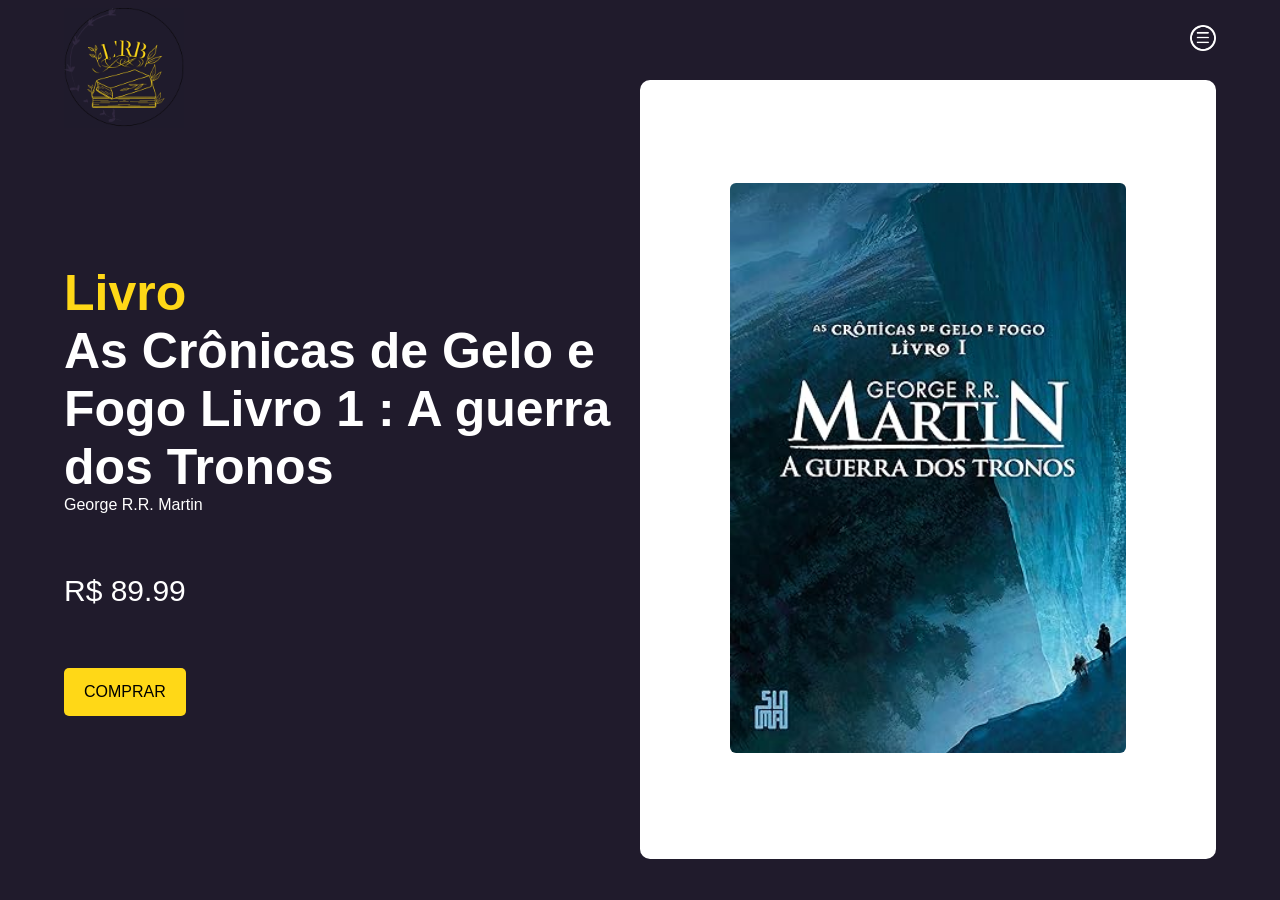
<file: myTCC/exib1.1.html>
<!DOCTYPE html>
<html lang="en">
<head>
   <meta charset="UTF-8">
    <meta http-equiv="X-UA-Compatible" content="IE=edge">
    <meta name="viewport" content="width=device-width, initial-scale=1.0">
   <title>Let's Read a Book</title>
   <link rel="stylesheet" href="exib1.1.css">
</head>
<body>
    <header>
        <div class="menu">
            <div class="logo">
                <img src="IMG/L_RB.jpeg">
            </div>
            <nav class="menu-items">
                <a href="sub3.html"><img src="IMG/menu.png"></a>
            </nav>

        </div>

    </header>

    <main>
        <div class="content">
            <div class="left-side">
                <h1>Livro</h1>
                <h2>As Crônicas de Gelo e Fogo Livro 1 : A guerra dos Tronos</h2>
                <p>George R.R. Martin</p>
                <span>R$ 89.99</span>
                <p> </p>
                <a href="">COMPRAR</a>


            </div>

            <div class="right-side">
                <div class="img">
                    <img src="IMG/91+1SUO3vUL._SY466_.jpg">
                </div>

            </div>

        </div>

    </main>
    
</body>
</html>
</file>
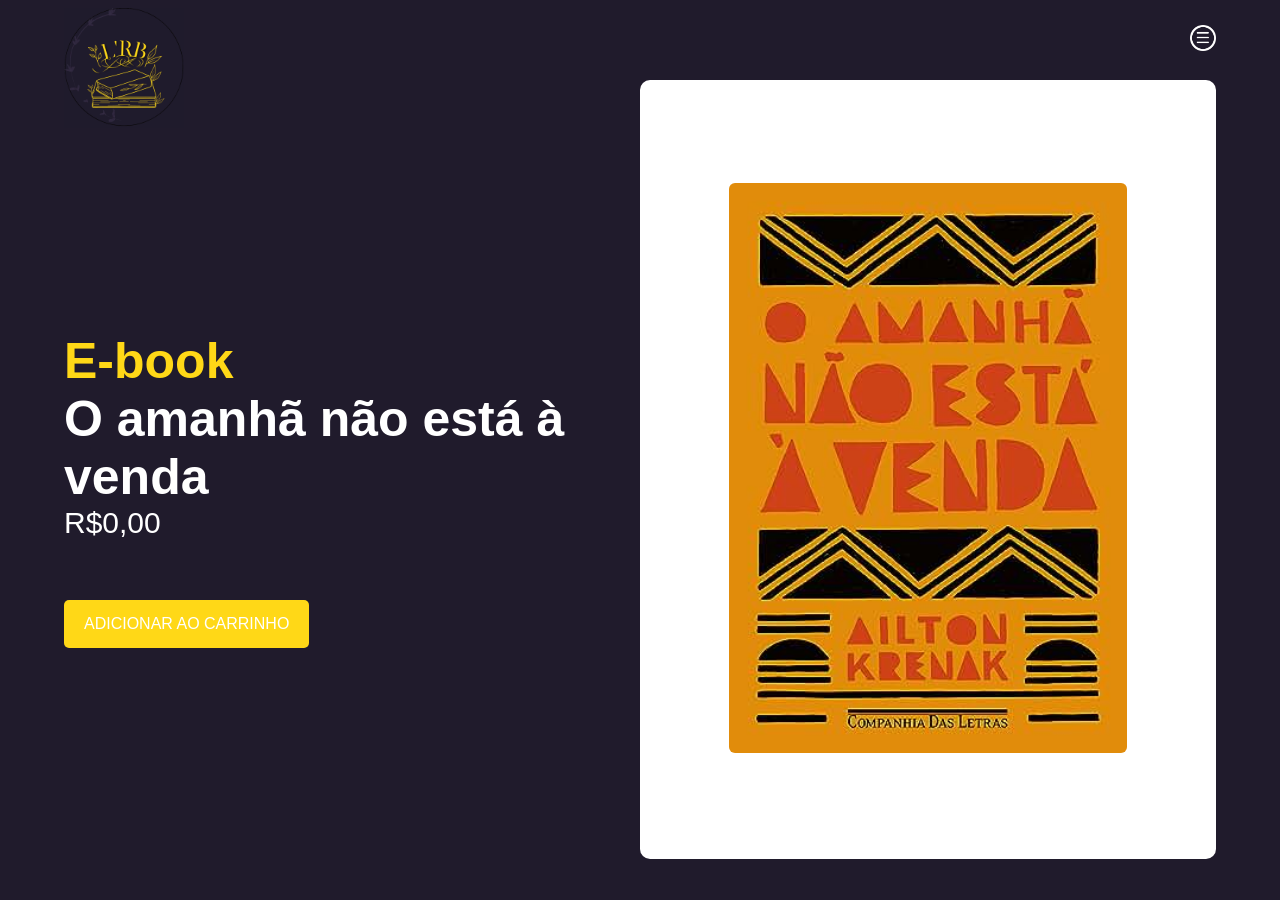
<file: myTCC/exib1.html>
<!DOCTYPE html>
<html lang="en">
<head>
   <meta charset="UTF-8">
    <meta http-equiv="X-UA-Compatible" content="IE=edge">
    <meta name="viewport" content="width=device-width, initial-scale=1.0">
   <title>Let's Read a Book</title>
   <link rel="stylesheet" href="exib1.css">
</head>
<body>
    <header>
        <div class="menu">
            <div class="logo">
                <img src="IMG/L_RB.jpeg">
            </div>
            <nav class="menu-items">
                <a href="sub3.html"><img src="IMG/menu.png"></a>
            </nav>

        </div>

    </header>

    <main>
        <div class="content">
            <div class="left-side">
                <h1>E-book</h1>
                <h2>O amanhã não está à venda</h2>
                <span>R$0,00</span>
                <p> </p>
                <a href="sub3.html">ADICIONAR AO CARRINHO</a>


            </div>

            <div class="right-side">
                <div class="img">
                    <img src="IMG/1.jpg">
                </div>

            </div>

        </div>

    </main>
    
</body>
</html>
</file>
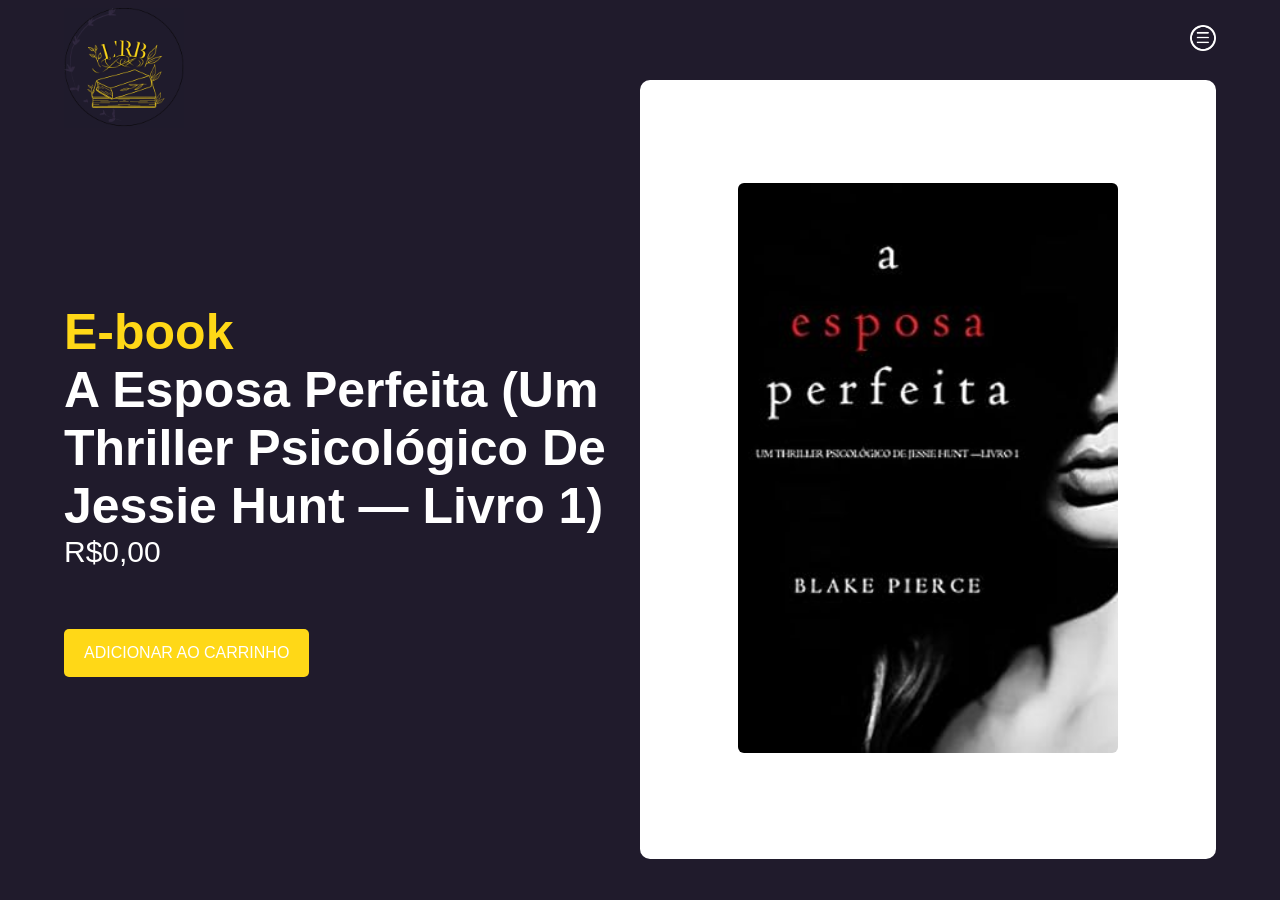
<file: myTCC/exib10.html>
<!DOCTYPE html>
<html lang="en">
<head>
   <meta charset="UTF-8">
    <meta http-equiv="X-UA-Compatible" content="IE=edge">
    <meta name="viewport" content="width=device-width, initial-scale=1.0">
   <title>Let's Read a Book</title>
   <link rel="stylesheet" href="exib10.css">
</head>
<body>
    <header>
        <div class="menu">
            <div class="logo">
                <img src="IMG/L_RB.jpeg">
            </div>
            <nav class="menu-items">
                <a href="sub3.html"><img src="IMG/menu.png"></a>
            </nav>

        </div>

    </header>

    <main>
        <div class="content">
            <div class="left-side">
                <h1>E-book</h1>
                <h2>A Esposa Perfeita (Um Thriller Psicológico De Jessie Hunt — Livro 1)</h2>
                <span>R$0,00</span>
                <p> </p>
                <a href="sub3.html">ADICIONAR AO CARRINHO</a>


            </div>

            <div class="right-side">
                <div class="img">
                    <img src="IMG/10.jpg">
                </div>

            </div>

        </div>

    </main>
    
</body>
</html>
</file>
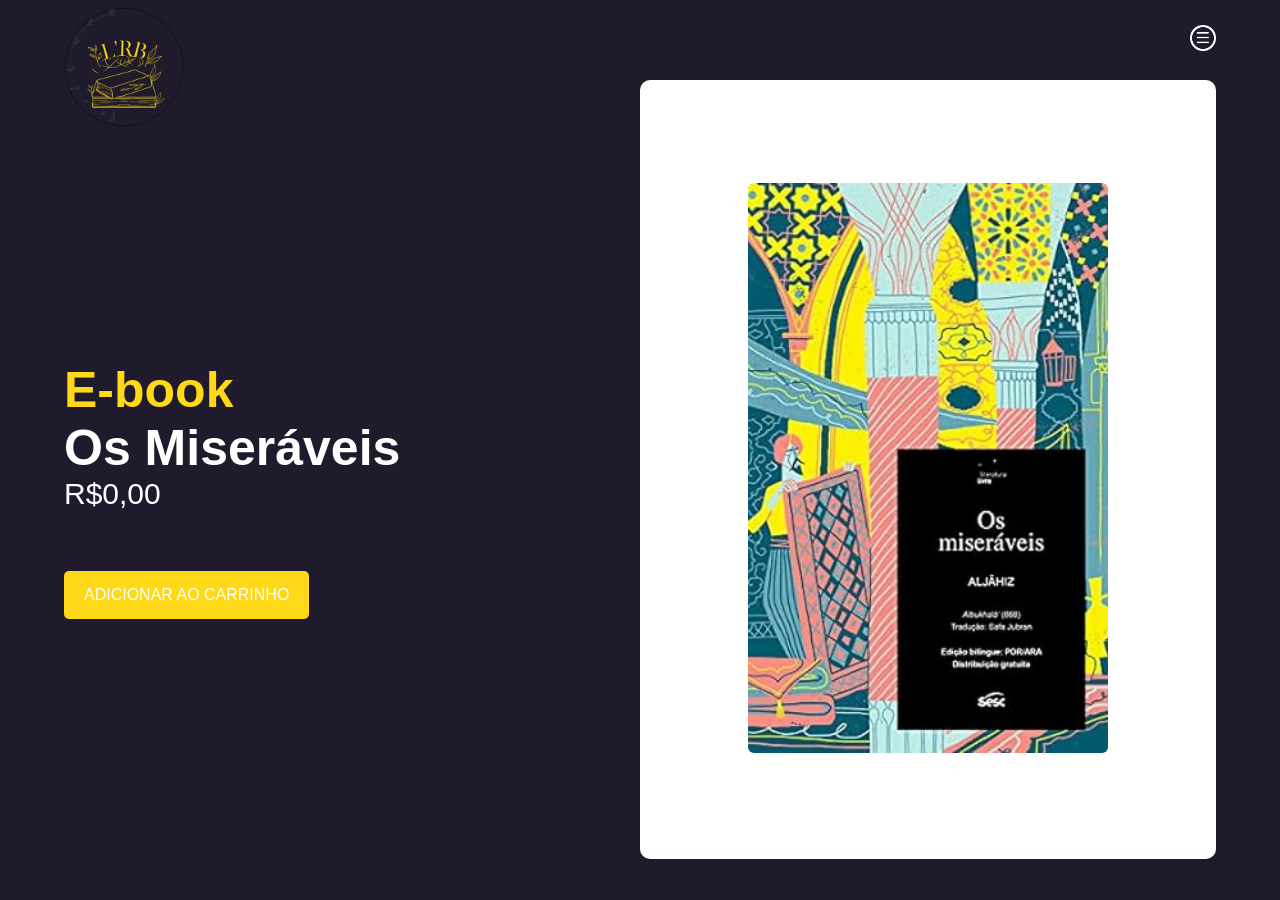
<file: myTCC/exib11.html>
<!DOCTYPE html>
<html lang="en">
<head>
   <meta charset="UTF-8">
    <meta http-equiv="X-UA-Compatible" content="IE=edge">
    <meta name="viewport" content="width=device-width, initial-scale=1.0">
   <title>Let's Read a Book</title>
   <link rel="stylesheet" href="exib11.css">
</head>
<body>
    <header>
        <div class="menu">
            <div class="logo">
                <img src="IMG/L_RB.jpeg">
            </div>
            <nav class="menu-items">
                <a href="sub3.html"><img src="IMG/menu.png"></a>
            </nav>

        </div>

    </header>

    <main>
        <div class="content">
            <div class="left-side">
                <h1>E-book</h1>
                <h2>Os Miseráveis</h2>
                <span>R$0,00</span>
                <p> </p>
                <a href="sub3.html">ADICIONAR AO CARRINHO</a>


            </div>

            <div class="right-side">
                <div class="img">
                    <img src="IMG/11.jpg">
                </div>

            </div>

        </div>

    </main>
    
</body>
</html>
</file>
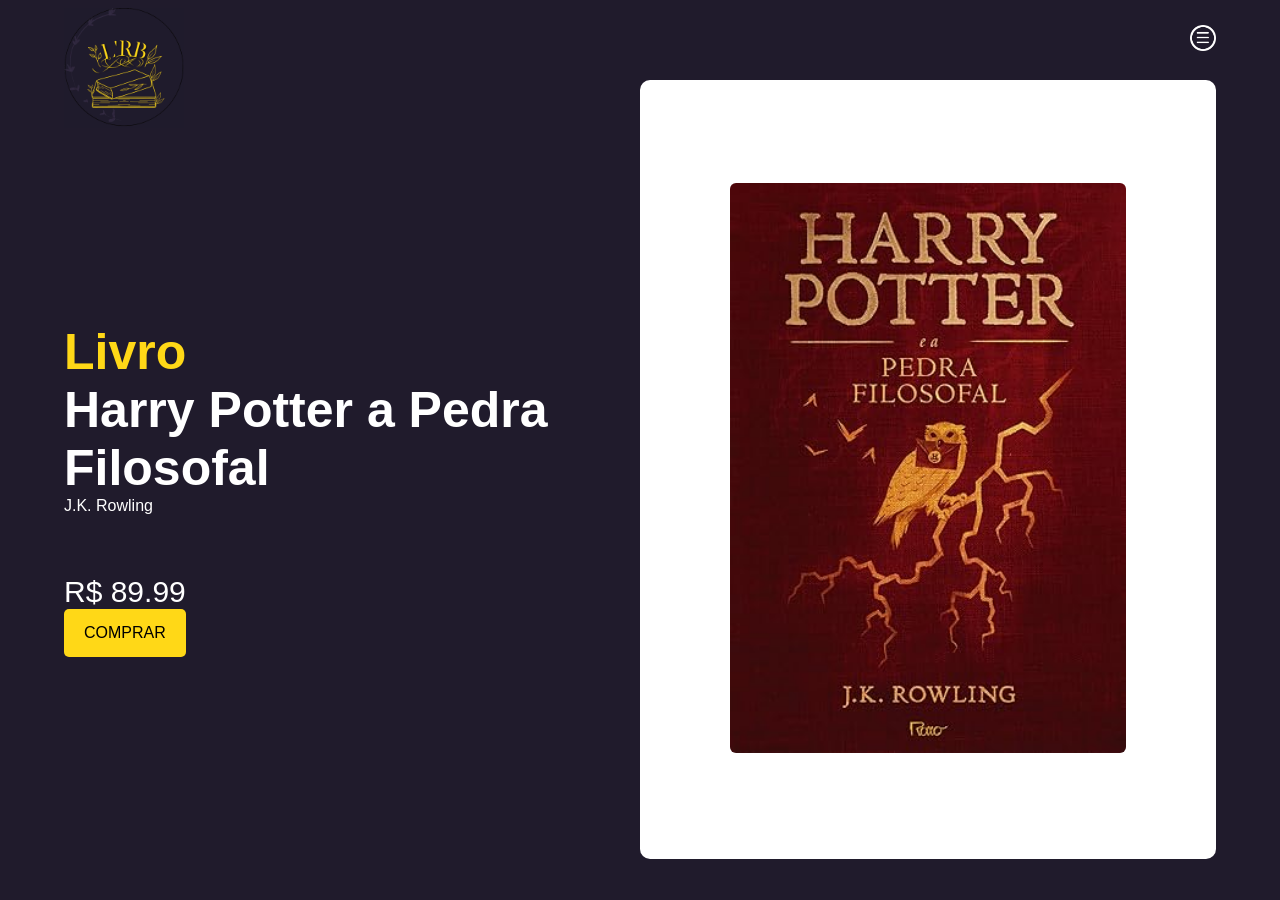
<file: myTCC/exib2.1.html>
<!DOCTYPE html>
<html lang="en">
<head>
   <meta charset="UTF-8">
    <meta http-equiv="X-UA-Compatible" content="IE=edge">
    <meta name="viewport" content="width=device-width, initial-scale=1.0">
   <title>Let's Read a Book</title>
   <link rel="stylesheet" href="exib2.1.css">
</head>
<body>
    <header>
        <div class="menu">
            <div class="logo">
                <img src="IMG/L_RB.jpeg">
            </div>
            <nav class="menu-items">
                <a href="sub3.html"><img src="IMG/menu.png"></a>
            </nav>

        </div>

    </header>

    <main>
        <div class="content">
            <div class="left-side">
                <h1>Livro</h1>
                <h2>Harry Potter a Pedra Filosofal</h2>
                <p>J.K. Rowling</p>
                <span>R$ 89.99</span>
                <a href="">COMPRAR</a>


            </div>

            <div class="right-side">
                <div class="img">
                    <img src="IMG/81ibfYk4qmL._SY466_.jpg"> 
                </div>

            </div>

        </div>

    </main>
    
</body>
</html>
</file>
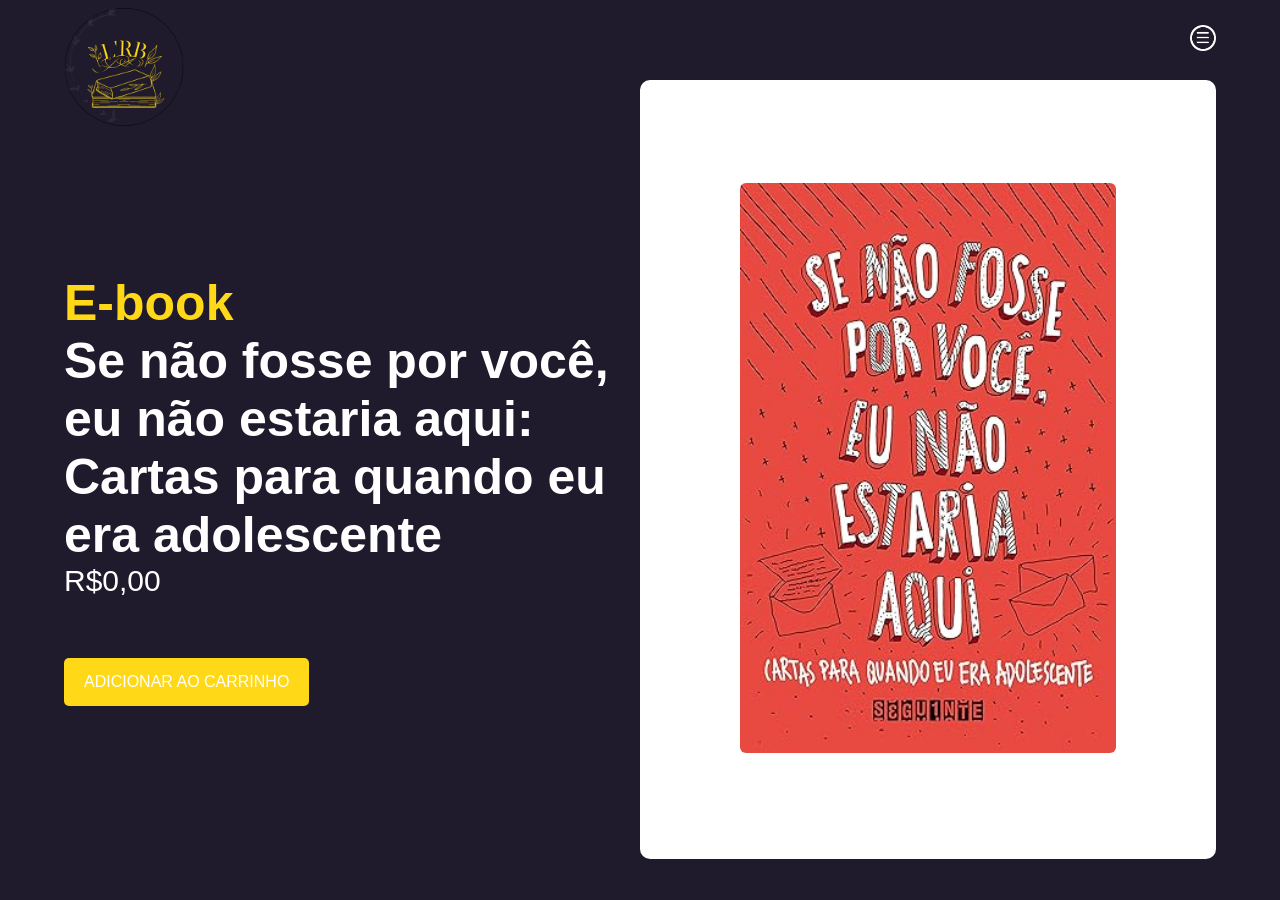
<file: myTCC/exib2.html>
<!DOCTYPE html>
<html lang="en">
<head>
   <meta charset="UTF-8">
    <meta http-equiv="X-UA-Compatible" content="IE=edge">
    <meta name="viewport" content="width=device-width, initial-scale=1.0">
   <title>Let's Read a Book</title>
   <link rel="stylesheet" href="exib2.css">
</head>
<body>
    <header>
        <div class="menu">
            <div class="logo">
                <img src="IMG/L_RB.jpeg">
            </div>
            <nav class="menu-items">
                <a href="sub3.html"><img src="IMG/menu.png"></a>
            </nav>

        </div>

    </header>

    <main>
        <div class="content">
            <div class="left-side">
                <h1>E-book</h1>
                <h2>Se não fosse por você, eu não estaria aqui: Cartas para quando eu era adolescente</h2>
                <span>R$0,00</span>
                <p> </p>
                <a href="sub3.html">ADICIONAR AO CARRINHO</a>


            </div>

            <div class="right-side">
                <div class="img">
                    <img src="IMG/2.jpg"> 
                </div>

            </div>

        </div>

    </main>
    
</body>
</html>
</file>
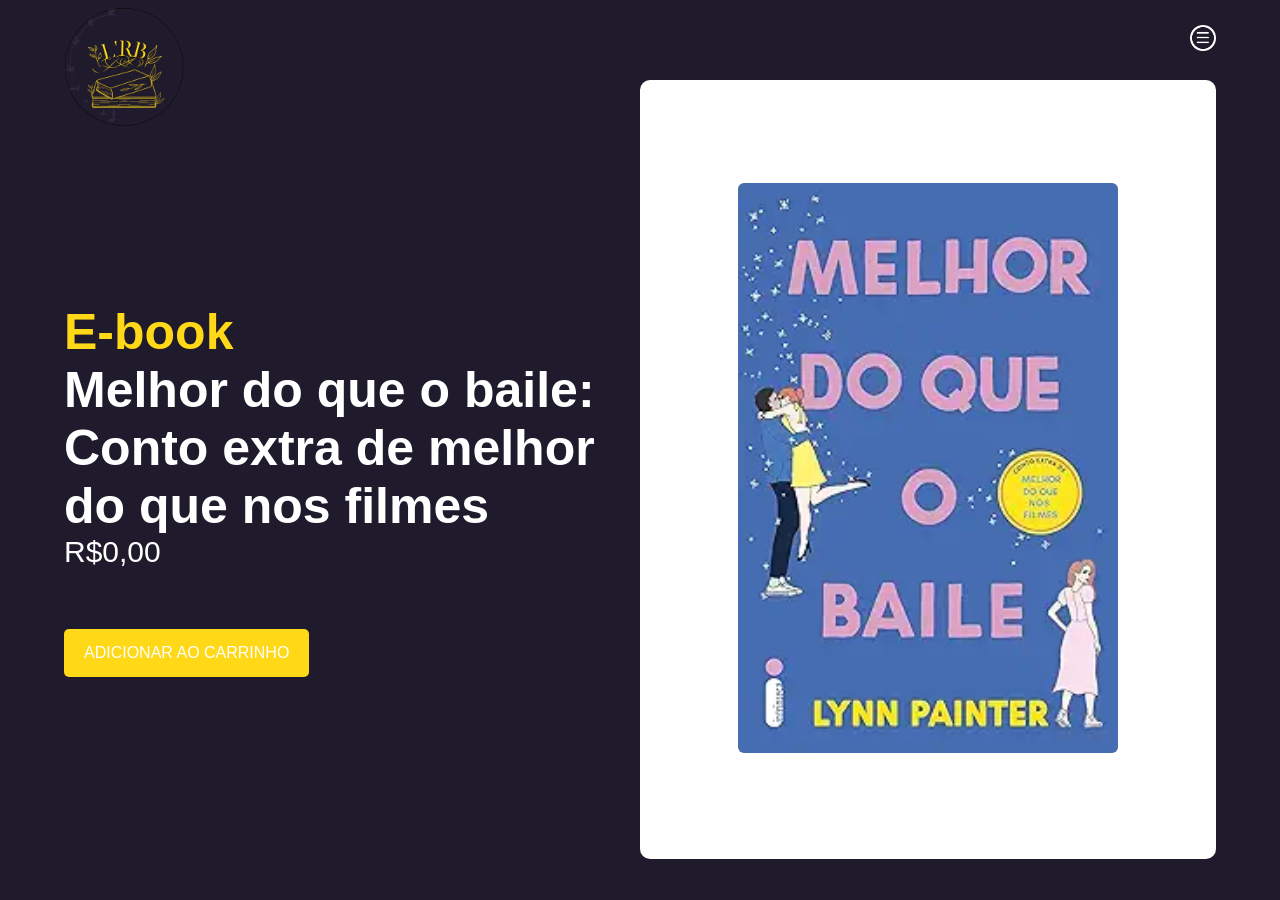
<file: myTCC/exib3.html>
<!DOCTYPE html>
<html lang="en">
<head>
   <meta charset="UTF-8">
    <meta http-equiv="X-UA-Compatible" content="IE=edge">
    <meta name="viewport" content="width=device-width, initial-scale=1.0">
   <title>Let's Read a Book</title>
   <link rel="stylesheet" href="exib3.css">
</head>
<body>
    <header>
        <div class="menu">
            <div class="logo">
                <img src="IMG/L_RB.jpeg">
            </div>
            <nav class="menu-items">
                <a href="sub3.html"><img src="IMG/menu.png"></a>
            </nav>

        </div>

    </header>

    <main>
        <div class="content">
            <div class="left-side">
                <h1>E-book</h1>
                <h2>Melhor do que o baile: Conto extra de melhor do que nos filmes</h2>
                <span>R$0,00</span>
                <p> </p>
                <a href="sub3.html">ADICIONAR AO CARRINHO</a>


            </div>

            <div class="right-side">
                <div class="img">
                    <img src="IMG/3.webp">
                </div>

            </div>

        </div>

    </main>
    
</body>
</html>
</file>
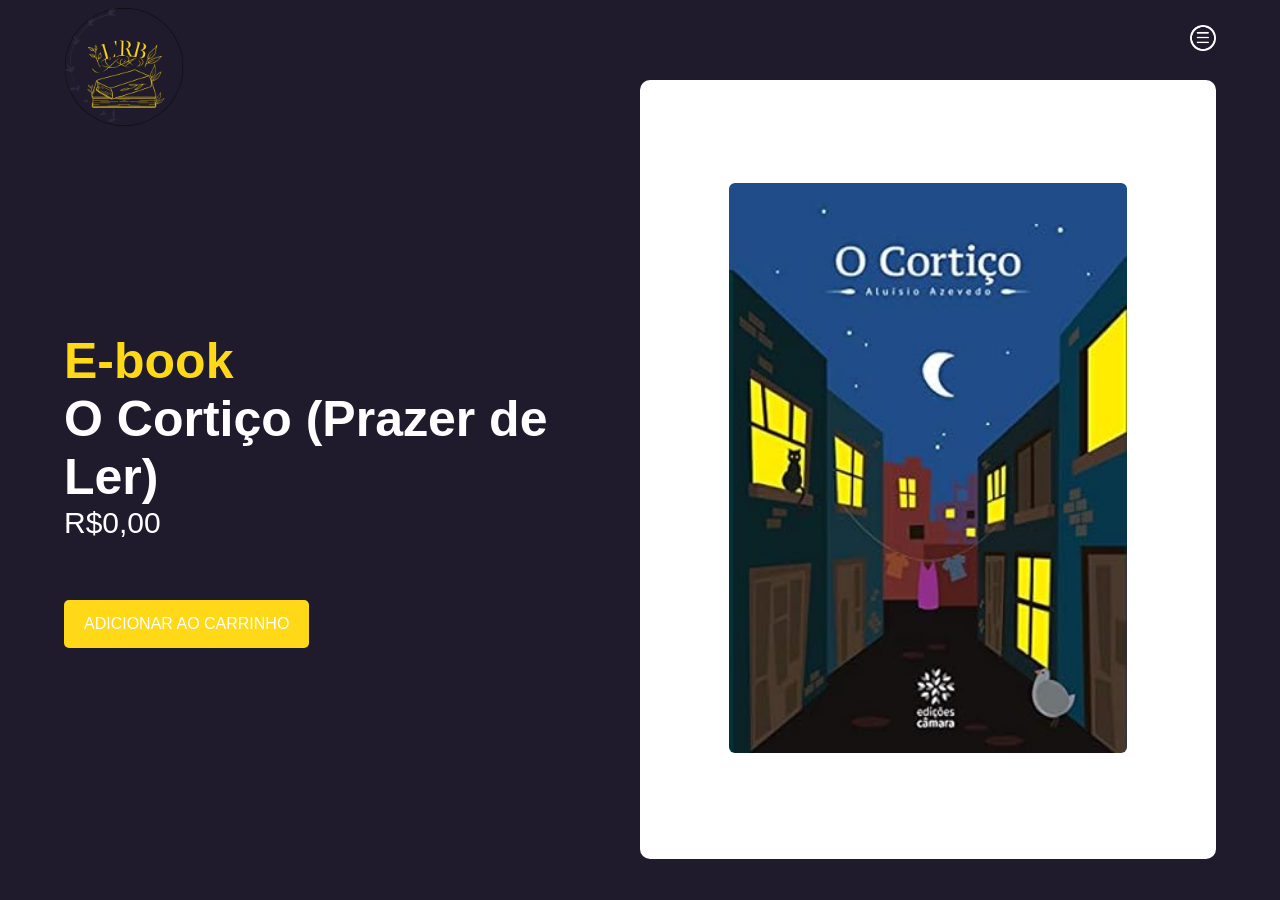
<file: myTCC/exib4.html>
<!DOCTYPE html>
<html lang="en">
<head>
   <meta charset="UTF-8">
    <meta http-equiv="X-UA-Compatible" content="IE=edge">
    <meta name="viewport" content="width=device-width, initial-scale=1.0">
   <title>Let's Read a Book</title>
   <link rel="stylesheet" href="exib4.css">
</head>
<body>
    <header>
        <div class="menu">
            <div class="logo">
                <img src="IMG/L_RB.jpeg">
            </div>
            <nav class="menu-items">
                <a href="sub3.html"><img src="IMG/menu.png"></a>
            </nav>

        </div>

    </header>

    <main>
        <div class="content">
            <div class="left-side">
                <h1>E-book</h1>
                <h2>O Cortiço (Prazer de Ler)</h2>
                <span>R$0,00</span>
                <p> </p>
                <a href="sub3.html">ADICIONAR AO CARRINHO</a>


            </div>

            <div class="right-side">
                <div class="img">
                    <img src="IMG/4.jpg">
                </div>

            </div>

        </div>

    </main>
    
</body>
</html>
</file>
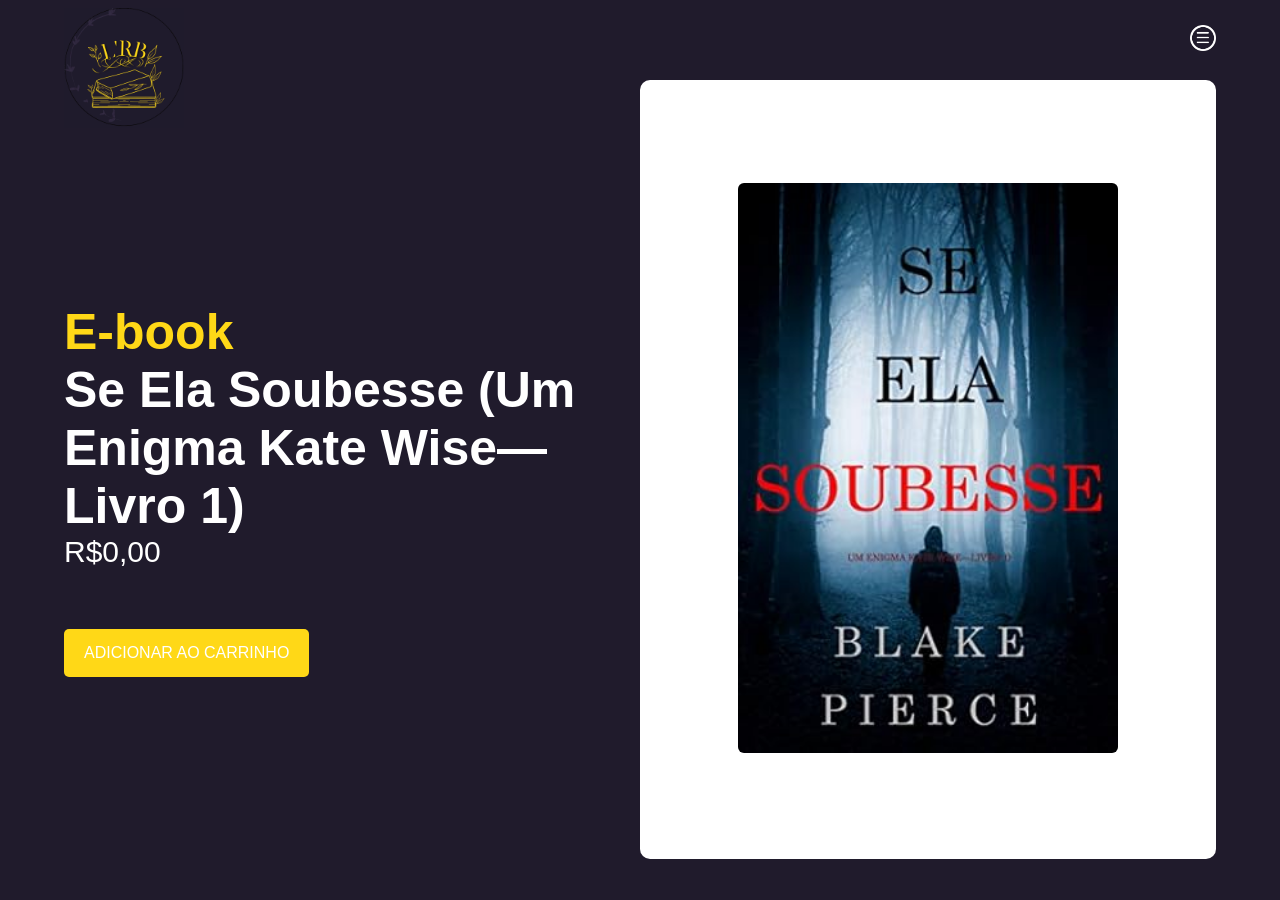
<file: myTCC/exib5.html>
<!DOCTYPE html>
<html lang="en">
<head>
   <meta charset="UTF-8">
    <meta http-equiv="X-UA-Compatible" content="IE=edge">
    <meta name="viewport" content="width=device-width, initial-scale=1.0">
   <title>Let's Read a Book</title>
   <link rel="stylesheet" href="exib5.css">
</head>
<body>
    <header>
        <div class="menu">
            <div class="logo">
                <img src="IMG/L_RB.jpeg">
            </div>
            <nav class="menu-items">
                <a href="sub3.html"><img src="IMG/menu.png"></a>
            </nav>

        </div>

    </header>

    <main>
        <div class="content">
            <div class="left-side">
                <h1>E-book</h1>
                <h2>Se Ela Soubesse (Um Enigma Kate Wise—Livro 1)</h2>
                <span>R$0,00</span>
                <p> </p>
                <a href="sub3.html">ADICIONAR AO CARRINHO</a>


            </div>

            <div class="right-side">
                <div class="img">
                    <img src="IMG/5.jpg">
                </div>

            </div>

        </div>

    </main>
    
</body>
</html>
</file>
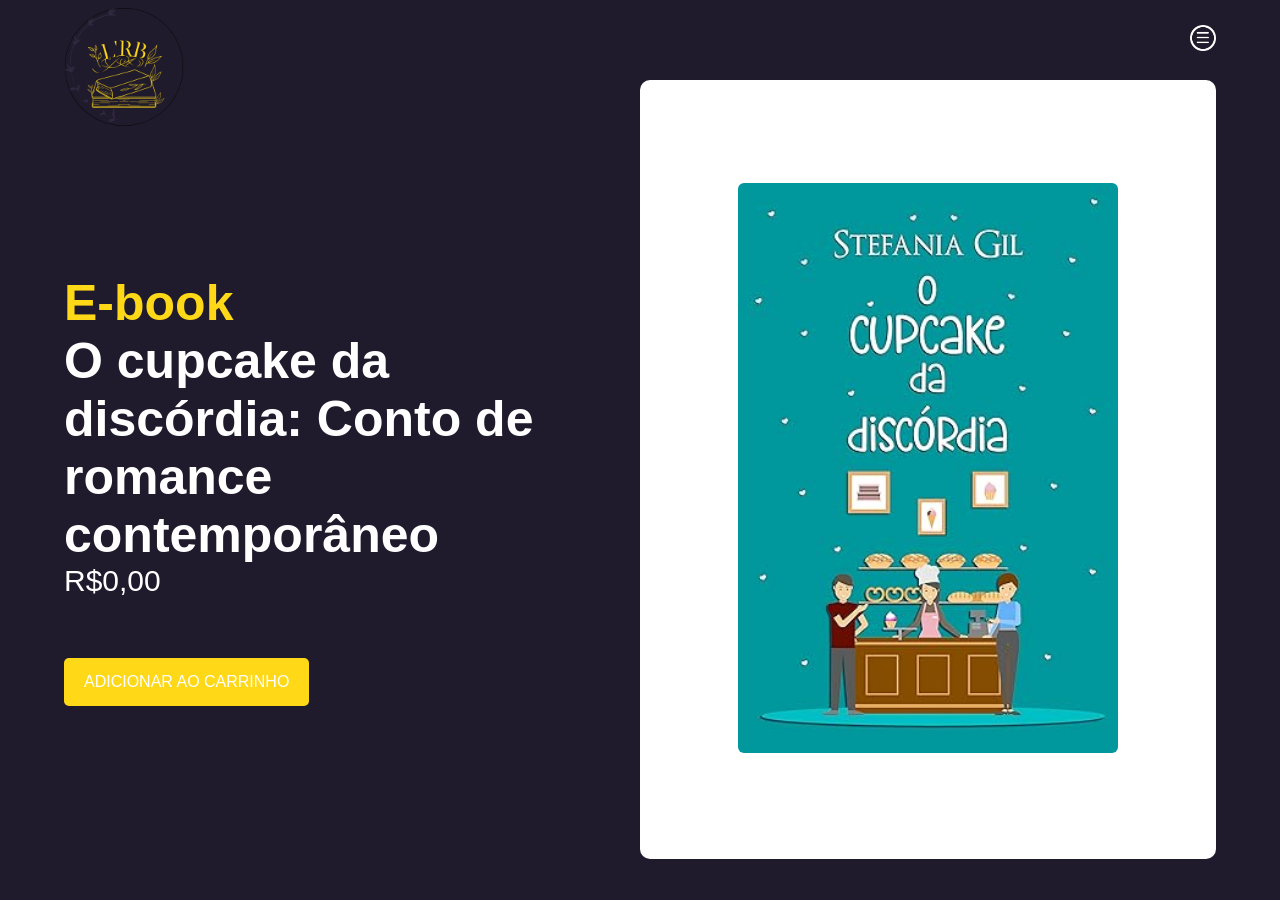
<file: myTCC/exib6.html>
<!DOCTYPE html>
<html lang="en">
<head>
   <meta charset="UTF-8">
    <meta http-equiv="X-UA-Compatible" content="IE=edge">
    <meta name="viewport" content="width=device-width, initial-scale=1.0">
   <title>Let's Read a Book</title>
   <link rel="stylesheet" href="exib6.css">
</head>
<body>
    <header>
        <div class="menu">
            <div class="logo">
                <img src="IMG/L_RB.jpeg">
            </div>
            <nav class="menu-items">
                <a href="sub3.html"><img src="IMG/menu.png"></a>
            </nav>

        </div>

    </header>

    <main>
        <div class="content">
            <div class="left-side">
                <h1>E-book</h1>
                <h2>O cupcake da discórdia: Conto de romance contemporâneo</h2>
                <span>R$0,00</span>
                <p> </p>
                <a href="sub3.html">ADICIONAR AO CARRINHO</a>


            </div>

            <div class="right-side">
                <div class="img">
                    <img src="IMG/6.jpg">
                </div>

            </div>

        </div>

    </main>
    
</body>
</html>
</file>
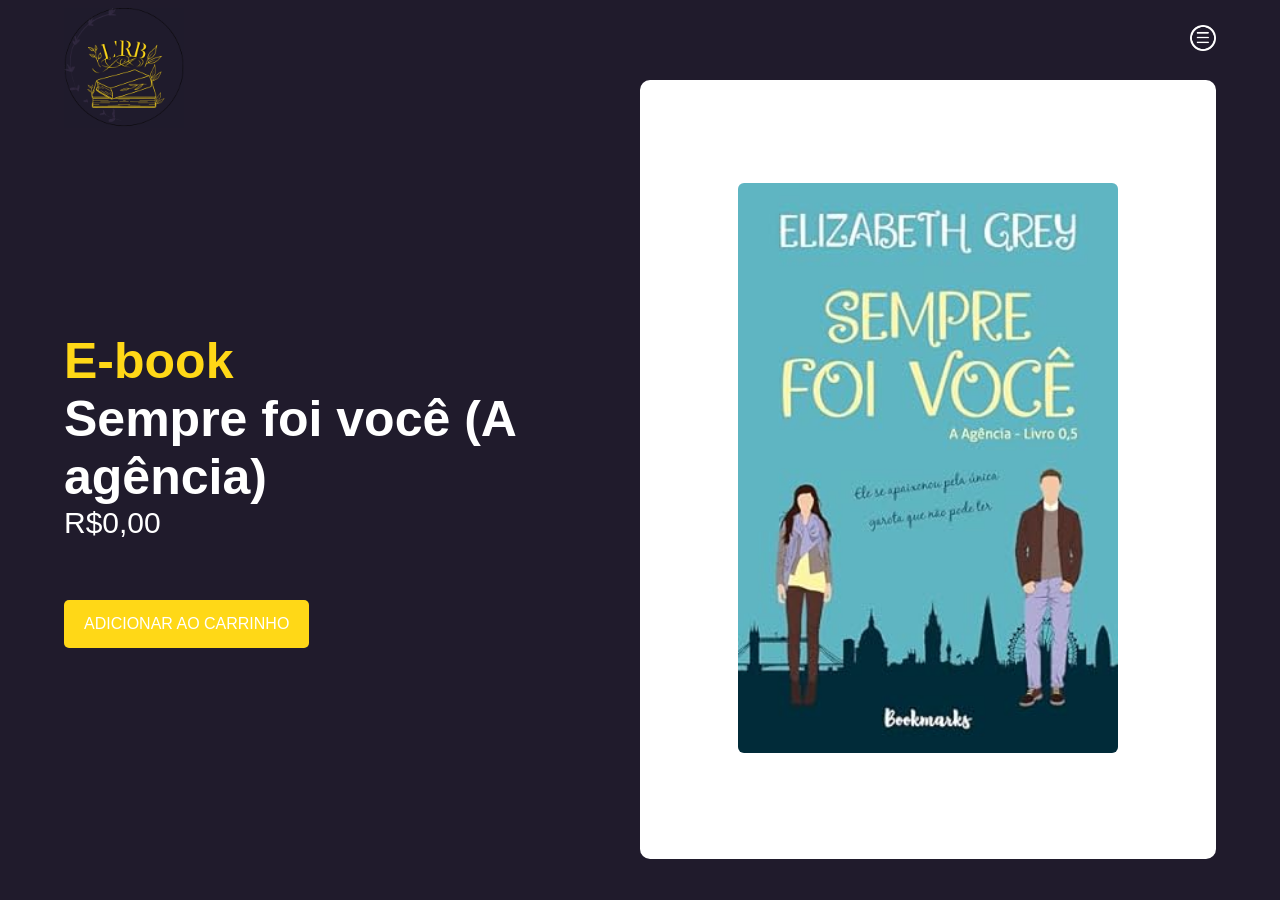
<file: myTCC/exib7.html>
<!DOCTYPE html>
<html lang="en">
<head>
   <meta charset="UTF-8">
    <meta http-equiv="X-UA-Compatible" content="IE=edge">
    <meta name="viewport" content="width=device-width, initial-scale=1.0">
   <title>Let's Read a Book</title>
   <link rel="stylesheet" href="exib7.css">
</head>
<body>
    <header>
        <div class="menu">
            <div class="logo">
                <img src="IMG/L_RB.jpeg">
            </div>
            <nav class="menu-items">
                <a href="sub3.html"><img src="IMG/menu.png"></a>
            </nav>

        </div>

    </header>

    <main>
        <div class="content">
            <div class="left-side">
                <h1>E-book</h1>
                <h2>Sempre foi você (A agência)</h2>
                <span>R$0,00</span>
                <p> </p>
                <a href="sub3.html">ADICIONAR AO CARRINHO</a>


            </div>

            <div class="right-side">
                <div class="img">
                    <img src="IMG/7.jpg">
                </div>

            </div>

        </div>

    </main>
    
</body>
</html>
</file>
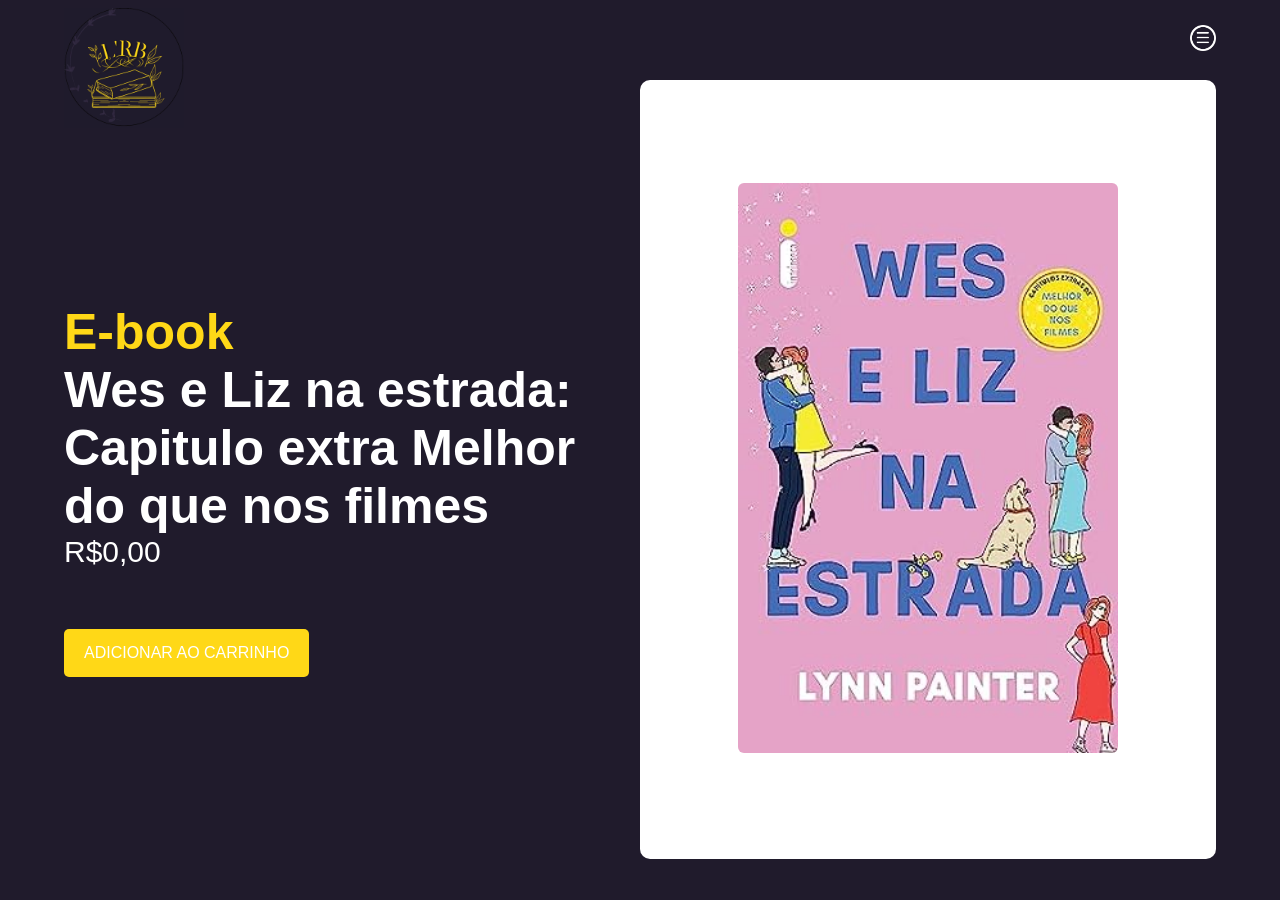
<file: myTCC/exib8.html>
<!DOCTYPE html>
<html lang="en">
<head>
   <meta charset="UTF-8">
    <meta http-equiv="X-UA-Compatible" content="IE=edge">
    <meta name="viewport" content="width=device-width, initial-scale=1.0">
   <title>Let's Read a Book</title>
   <link rel="stylesheet" href="exib8.css">
</head>
<body>
    <header>
        <div class="menu">
            <div class="logo">
                <img src="IMG/L_RB.jpeg">
            </div>
            <nav class="menu-items">
                <a href="sub3.html"><img src="IMG/menu.png"></a>
            </nav>

        </div>

    </header>

    <main>
        <div class="content">
            <div class="left-side">
                <h1>E-book</h1>
                <h2>Wes e Liz na estrada: Capitulo extra Melhor do que nos filmes</h2>
                <span>R$0,00</span>
                <p> </p>
                <a href="sub3.html">ADICIONAR AO CARRINHO</a>


            </div>

            <div class="right-side">
                <div class="img">
                    <img src="IMG/8.jpg">
                </div>

            </div>

        </div>

    </main>
    
</body>
</html>
</file>
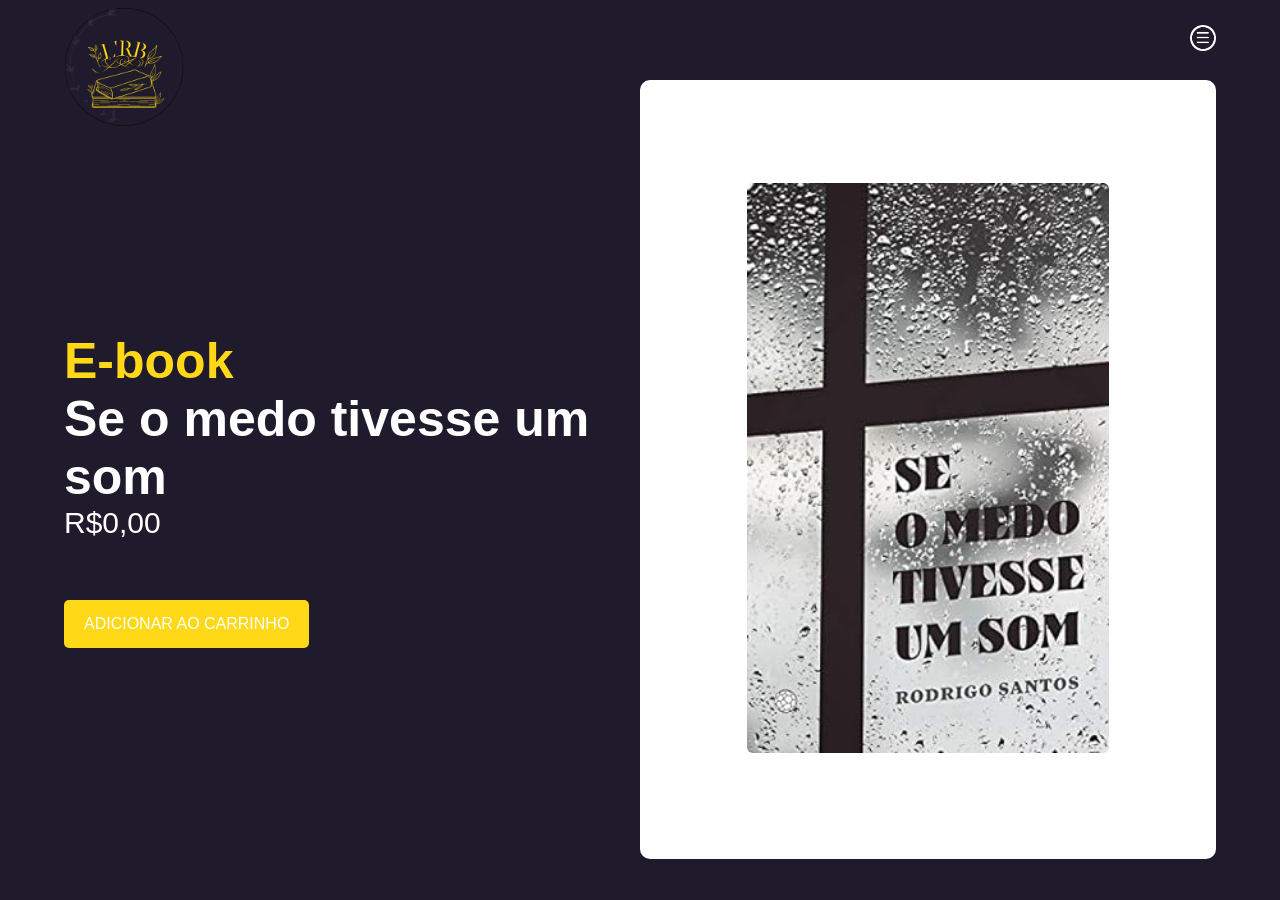
<file: myTCC/exib9.html>
<!DOCTYPE html>
<html lang="en">
<head>
   <meta charset="UTF-8">
    <meta http-equiv="X-UA-Compatible" content="IE=edge">
    <meta name="viewport" content="width=device-width, initial-scale=1.0">
   <title>Let's Read a Book</title>
   <link rel="stylesheet" href="exib9.css">
</head>
<body>
    <header>
        <div class="menu">
            <div class="logo">
                <img src="IMG/L_RB.jpeg">
            </div>
            <nav class="menu-items">
                <a href="sub3.html"><img src="IMG/menu.png"></a>
            </nav>

        </div>

    </header>

    <main>
        <div class="content">
            <div class="left-side">
                <h1>E-book</h1>
                <h2>Se o medo tivesse um som</h2>
                <span>R$0,00</span>
                <p> </p>
                <a href="sub3.html">ADICIONAR AO CARRINHO</a>


            </div>

            <div class="right-side">
                <div class="img">
                    <img src="IMG/9.jpg">
                </div>

            </div>

        </div>

    </main>
    
</body>
</html>
</file>
<file: myTCC/exib1.1.css>
@import url('https://fonts.googleapis.com/css2?family=Rubik:wght@400;700&display=swap');
* {
    margin: 0;
    padding: 0;
    box-sizing: border-box;
    font-family: 'OutFit', sans-serif;
}

body{
    background-color: #201b2c;
}

.menu{
    display: flex;
    justify-content: space-between;
    align-items: center;
    padding: 20px 5%;
    height: 80px;
}

.logo img{
    width: 120px;
    height: 120px;
    margin-top: 60px;
}

.logo img{
    margin-left: 0px;
}

.menu-items a img{
    width: 26px;
}

.menu-items a{
    margin-left: 30px;
}

.content{
    height: calc(100vh - 80px);
    width: 100%;
    padding: 0 5%;
    display: flex;
}

.left-side {
    display: flex;
    flex-direction: column;
    justify-content: center;
    height: 100%;
    width: 100%;
}

.left-side h1{
    font-size: 50px;
    color: #ffd817;
}

.left-side h2{
    font-size: 50px;
    color: #ffffff;
}

.left-side p {
    color: #fff;
    margin-bottom: 60px;
}

.left-side span{
    font-size: 30px;
    font-weight: 500;
    color: #fff;
}

.left-side a{
    text-decoration: none;
    color: #000000;
    background-color:#ffd817;
    width: fit-content;
    padding: 15px 20px;
    border-radius: 5px;
}

.right-side {
    width: 100%;
    height: 95%;
    background-color: #fff;
    display: flex;
    justify-content: center;
    align-items: center;
    border-radius: 10px;
    
}

.right-side img {
    background-color: #fff;
    height: 570px;
    border-radius: 6px;
}
</file>
<file: myTCC/exib1.css>
@import url('https://fonts.googleapis.com/css2?family=Rubik:wght@400;700&display=swap');
* {
    margin: 0;
    padding: 0;
    box-sizing: border-box;
    font-family: 'OutFit', sans-serif;
}

body{
    background-color: #201b2c;
}

.menu{
    display: flex;
    justify-content: space-between;
    align-items: center;
    padding: 20px 5%;
    height: 80px;
}

.logo img{
    width: 120px;
    height: 120px;
    margin-top: 60px;
}

.logo img{
    margin-left: 0px;
}

.menu-items a img{
    width: 26px;
}

.menu-items a{
    margin-left: 30px;
}

.content{
    height: calc(100vh - 80px);
    width: 100%;
    padding: 0 5%;
    display: flex;
}

.left-side {
    display: flex;
    flex-direction: column;
    justify-content: center;
    height: 100%;
    width: 100%;
}

.left-side h1{
    font-size: 50px;
    color: #ffd817;
}

.left-side h2{
    font-size: 50px;
    color: #ffffff;
}

.left-side p {
    color: #fff;
    margin-bottom: 60px;
}

.left-side span{
    font-size: 30px;
    font-weight: 500;
    color: #fff;
}

.left-side a{
    text-decoration: none;
    color: #fff;
    background-color:#ffd817;
    width: fit-content;
    padding: 15px 20px;
    border-radius: 5px;
}

.right-side {
    width: 100%;
    height: 95%;
    background-color: #fff;
    display: flex;
    justify-content: center;
    align-items: center;
    border-radius: 10px;
    
}

.right-side img {
    background-color: #fff;
    height: 570px;
    border-radius: 6px;
}
</file>
<file: myTCC/exib10.css>
@import url('https://fonts.googleapis.com/css2?family=Rubik:wght@400;700&display=swap');
* {
    margin: 0;
    padding: 0;
    box-sizing: border-box;
    font-family: 'OutFit', sans-serif;
}

body{
    background-color: #201b2c;
}

.menu{
    display: flex;
    justify-content: space-between;
    align-items: center;
    padding: 20px 5%;
    height: 80px;
}

.logo img{
    width: 120px;
    height: 120px;
    margin-top: 60px;
}

.logo img{
    margin-left: 0px;
}

.menu-items a img{
    width: 26px;
}

.menu-items a{
    margin-left: 30px;
}

.content{
    height: calc(100vh - 80px);
    width: 100%;
    padding: 0 5%;
    display: flex;
}

.left-side {
    display: flex;
    flex-direction: column;
    justify-content: center;
    height: 100%;
    width: 100%;
}

.left-side h1{
    font-size: 50px;
    color: #ffd817;
}

.left-side h2{
    font-size: 50px;
    color: #ffffff;
}

.left-side p {
    color: #fff;
    margin-bottom: 60px;
}

.left-side span{
    font-size: 30px;
    font-weight: 500;
    color: #fff;
}

.left-side a{
    text-decoration: none;
    color: #fff;
    background-color:#ffd817;
    width: fit-content;
    padding: 15px 20px;
    border-radius: 5px;
}

.right-side {
    width: 100%;
    height: 95%;
    background-color: #fff;
    display: flex;
    justify-content: center;
    align-items: center;
    border-radius: 10px;
    
}

.right-side img {
    background-color: #fff;
    height: 570px;
    border-radius: 6px;
}
</file>
<file: myTCC/exib11.css>
@import url('https://fonts.googleapis.com/css2?family=Rubik:wght@400;700&display=swap');
* {
    margin: 0;
    padding: 0;
    box-sizing: border-box;
    font-family: 'OutFit', sans-serif;
}

body{
    background-color: #201b2c;
}

.menu{
    display: flex;
    justify-content: space-between;
    align-items: center;
    padding: 20px 5%;
    height: 80px;
}

.logo img{
    width: 120px;
    height: 120px;
    margin-top: 60px;
}

.logo img{
    margin-left: 0px;
}

.menu-items a img{
    width: 26px;
}

.menu-items a{
    margin-left: 30px;
}

.content{
    height: calc(100vh - 80px);
    width: 100%;
    padding: 0 5%;
    display: flex;
}

.left-side {
    display: flex;
    flex-direction: column;
    justify-content: center;
    height: 100%;
    width: 100%;
}

.left-side h1{
    font-size: 50px;
    color: #ffd817;
}

.left-side h2{
    font-size: 50px;
    color: #ffffff;
}

.left-side p {
    color: #fff;
    margin-bottom: 60px;
}

.left-side span{
    font-size: 30px;
    font-weight: 500;
    color: #fff;
}

.left-side a{
    text-decoration: none;
    color: #fff;
    background-color:#ffd817;
    width: fit-content;
    padding: 15px 20px;
    border-radius: 5px;
}

.right-side {
    width: 100%;
    height: 95%;
    background-color: #fff;
    display: flex;
    justify-content: center;
    align-items: center;
    border-radius: 10px;
    
}

.right-side img {
    background-color: #fff;
    height: 570px;
    border-radius: 6px;
}
</file>
<file: myTCC/exib2.1.css>
@import url('https://fonts.googleapis.com/css2?family=Rubik:wght@400;700&display=swap');
* {
    margin: 0;
    padding: 0;
    box-sizing: border-box;
    font-family: 'OutFit', sans-serif;
}

body{
    background-color: #201b2c;
}

.menu{
    display: flex;
    justify-content: space-between;
    align-items: center;
    padding: 20px 5%;
    height: 80px;
}

.logo img{
    width: 120px;
    height: 120px;
    margin-top: 60px;
}

.logo img{
    margin-left: 0px;
}

.menu-items a img{
    width: 26px;
}

.menu-items a{
    margin-left: 30px;
}

.content{
    height: calc(100vh - 80px);
    width: 100%;
    padding: 0 5%;
    display: flex;
}

.left-side {
    display: flex;
    flex-direction: column;
    justify-content: center;
    height: 100%;
    width: 100%;
}

.left-side h1{
    font-size: 50px;
    color: #ffd817;
}

.left-side h2{
    font-size: 50px;
    color: #ffffff;
}

.left-side p {
    color: #fff;
    margin-bottom: 60px;
}

.left-side span{
    font-size: 30px;
    font-weight: 500;
    color: #fff;
}

.left-side a{
    text-decoration: none;
    color: #000000;
    background-color:#ffd817;
    width: fit-content;
    padding: 15px 20px;
    border-radius: 5px;
}

.right-side {
    width: 100%;
    height: 95%;
    background-color: #fff;
    display: flex;
    justify-content: center;
    align-items: center;
    border-radius: 10px;
    
}

.right-side img {
    background-color: #fff;
    height: 570px;
    border-radius: 6px;
}
</file>
<file: myTCC/exib2.css>
@import url('https://fonts.googleapis.com/css2?family=Rubik:wght@400;700&display=swap');
* {
    margin: 0;
    padding: 0;
    box-sizing: border-box;
    font-family: 'OutFit', sans-serif;
}

body{
    background-color: #201b2c;
}

.menu{
    display: flex;
    justify-content: space-between;
    align-items: center;
    padding: 20px 5%;
    height: 80px;
}

.logo img{
    width: 120px;
    height: 120px;
    margin-top: 60px;
}

.logo img{
    margin-left: 0px;
}

.menu-items a img{
    width: 26px;
}

.menu-items a{
    margin-left: 30px;
}

.content{
    height: calc(100vh - 80px);
    width: 100%;
    padding: 0 5%;
    display: flex;
}

.left-side {
    display: flex;
    flex-direction: column;
    justify-content: center;
    height: 100%;
    width: 100%;
}

.left-side h1{
    font-size: 50px;
    color: #ffd817;
}

.left-side h2{
    font-size: 50px;
    color: #ffffff;
}

.left-side p {
    color: #fff;
    margin-bottom: 60px;
}

.left-side span{
    font-size: 30px;
    font-weight: 500;
    color: #fff;
}

.left-side a{
    text-decoration: none;
    color: #fff;
    background-color:#ffd817;
    width: fit-content;
    padding: 15px 20px;
    border-radius: 5px;
}

.right-side {
    width: 100%;
    height: 95%;
    background-color: #fff;
    display: flex;
    justify-content: center;
    align-items: center;
    border-radius: 10px;
    
}

.right-side img {
    background-color: #fff;
    height: 570px;
    border-radius: 6px;
}
</file>
<file: myTCC/exib3.css>
@import url('https://fonts.googleapis.com/css2?family=Rubik:wght@400;700&display=swap');
* {
    margin: 0;
    padding: 0;
    box-sizing: border-box;
    font-family: 'OutFit', sans-serif;
}

body{
    background-color: #201b2c;
}

.menu{
    display: flex;
    justify-content: space-between;
    align-items: center;
    padding: 20px 5%;
    height: 80px;
}

.logo img{
    width: 120px;
    height: 120px;
    margin-top: 60px;
}

.logo img{
    margin-left: 0px;
}

.menu-items a img{
    width: 26px;
}

.menu-items a{
    margin-left: 30px;
}

.content{
    height: calc(100vh - 80px);
    width: 100%;
    padding: 0 5%;
    display: flex;
}

.left-side {
    display: flex;
    flex-direction: column;
    justify-content: center;
    height: 100%;
    width: 100%;
}

.left-side h1{
    font-size: 50px;
    color: #ffd817;
}

.left-side h2{
    font-size: 50px;
    color: #ffffff;
}

.left-side p {
    color: #fff;
    margin-bottom: 60px;
}

.left-side span{
    font-size: 30px;
    font-weight: 500;
    color: #fff;
}

.left-side a{
    text-decoration: none;
    color: #fff;
    background-color:#ffd817;
    width: fit-content;
    padding: 15px 20px;
    border-radius: 5px;
}

.right-side {
    width: 100%;
    height: 95%;
    background-color: #fff;
    display: flex;
    justify-content: center;
    align-items: center;
    border-radius: 10px;
    
}

.right-side img {
    background-color: #fff;
    height: 570px;
    border-radius: 6px;
}
</file>
<file: myTCC/exib4.css>
@import url('https://fonts.googleapis.com/css2?family=Rubik:wght@400;700&display=swap');
* {
    margin: 0;
    padding: 0;
    box-sizing: border-box;
    font-family: 'OutFit', sans-serif;
}

body{
    background-color: #201b2c;
}

.menu{
    display: flex;
    justify-content: space-between;
    align-items: center;
    padding: 20px 5%;
    height: 80px;
}

.logo img{
    width: 120px;
    height: 120px;
    margin-top: 60px;
}

.logo img{
    margin-left: 0px;
}

.menu-items a img{
    width: 26px;
}

.menu-items a{
    margin-left: 30px;
}

.content{
    height: calc(100vh - 80px);
    width: 100%;
    padding: 0 5%;
    display: flex;
}

.left-side {
    display: flex;
    flex-direction: column;
    justify-content: center;
    height: 100%;
    width: 100%;
}

.left-side h1{
    font-size: 50px;
    color: #ffd817;
}

.left-side h2{
    font-size: 50px;
    color: #ffffff;
}

.left-side p {
    color: #fff;
    margin-bottom: 60px;
}

.left-side span{
    font-size: 30px;
    font-weight: 500;
    color: #fff;
}

.left-side a{
    text-decoration: none;
    color: #fff;
    background-color:#ffd817;
    width: fit-content;
    padding: 15px 20px;
    border-radius: 5px;
}

.right-side {
    width: 100%;
    height: 95%;
    background-color: #fff;
    display: flex;
    justify-content: center;
    align-items: center;
    border-radius: 10px;
    
}

.right-side img {
    background-color: #fff;
    height: 570px;
    border-radius: 6px;
}
</file>
<file: myTCC/exib5.css>
@import url('https://fonts.googleapis.com/css2?family=Rubik:wght@400;700&display=swap');
* {
    margin: 0;
    padding: 0;
    box-sizing: border-box;
    font-family: 'OutFit', sans-serif;
}

body{
    background-color: #201b2c;
}

.menu{
    display: flex;
    justify-content: space-between;
    align-items: center;
    padding: 20px 5%;
    height: 80px;
}

.logo img{
    width: 120px;
    height: 120px;
    margin-top: 60px;
}

.logo img{
    margin-left: 0px;
}

.menu-items a img{
    width: 26px;
}

.menu-items a{
    margin-left: 30px;
}

.content{
    height: calc(100vh - 80px);
    width: 100%;
    padding: 0 5%;
    display: flex;
}

.left-side {
    display: flex;
    flex-direction: column;
    justify-content: center;
    height: 100%;
    width: 100%;
}

.left-side h1{
    font-size: 50px;
    color: #ffd817;
}

.left-side h2{
    font-size: 50px;
    color: #ffffff;
}

.left-side p {
    color: #fff;
    margin-bottom: 60px;
}

.left-side span{
    font-size: 30px;
    font-weight: 500;
    color: #fff;
}

.left-side a{
    text-decoration: none;
    color: #fff;
    background-color:#ffd817;
    width: fit-content;
    padding: 15px 20px;
    border-radius: 5px;
}

.right-side {
    width: 100%;
    height: 95%;
    background-color: #fff;
    display: flex;
    justify-content: center;
    align-items: center;
    border-radius: 10px;
    
}

.right-side img {
    background-color: #fff;
    height: 570px;
    border-radius: 6px;
}
</file>
<file: myTCC/exib6.css>
@import url('https://fonts.googleapis.com/css2?family=Rubik:wght@400;700&display=swap');
* {
    margin: 0;
    padding: 0;
    box-sizing: border-box;
    font-family: 'OutFit', sans-serif;
}

body{
    background-color: #201b2c;
}

.menu{
    display: flex;
    justify-content: space-between;
    align-items: center;
    padding: 20px 5%;
    height: 80px;
}

.logo img{
    width: 120px;
    height: 120px;
    margin-top: 60px;
}

.logo img{
    margin-left: 0px;
}

.menu-items a img{
    width: 26px;
}

.menu-items a{
    margin-left: 30px;
}

.content{
    height: calc(100vh - 80px);
    width: 100%;
    padding: 0 5%;
    display: flex;
}

.left-side {
    display: flex;
    flex-direction: column;
    justify-content: center;
    height: 100%;
    width: 100%;
}

.left-side h1{
    font-size: 50px;
    color: #ffd817;
}

.left-side h2{
    font-size: 50px;
    color: #ffffff;
}

.left-side p {
    color: #fff;
    margin-bottom: 60px;
}

.left-side span{
    font-size: 30px;
    font-weight: 500;
    color: #fff;
}

.left-side a{
    text-decoration: none;
    color: #fff;
    background-color:#ffd817;
    width: fit-content;
    padding: 15px 20px;
    border-radius: 5px;
}

.right-side {
    width: 100%;
    height: 95%;
    background-color: #fff;
    display: flex;
    justify-content: center;
    align-items: center;
    border-radius: 10px;
    
}

.right-side img {
    background-color: #fff;
    height: 570px;
    border-radius: 6px;
}
</file>
<file: myTCC/exib7.css>
@import url('https://fonts.googleapis.com/css2?family=Rubik:wght@400;700&display=swap');
* {
    margin: 0;
    padding: 0;
    box-sizing: border-box;
    font-family: 'OutFit', sans-serif;
}

body{
    background-color: #201b2c;
}

.menu{
    display: flex;
    justify-content: space-between;
    align-items: center;
    padding: 20px 5%;
    height: 80px;
}

.logo img{
    width: 120px;
    height: 120px;
    margin-top: 60px;
}

.logo img{
    margin-left: 0px;
}

.menu-items a img{
    width: 26px;
}

.menu-items a{
    margin-left: 30px;
}

.content{
    height: calc(100vh - 80px);
    width: 100%;
    padding: 0 5%;
    display: flex;
}

.left-side {
    display: flex;
    flex-direction: column;
    justify-content: center;
    height: 100%;
    width: 100%;
}

.left-side h1{
    font-size: 50px;
    color: #ffd817;
}

.left-side h2{
    font-size: 50px;
    color: #ffffff;
}

.left-side p {
    color: #fff;
    margin-bottom: 60px;
}

.left-side span{
    font-size: 30px;
    font-weight: 500;
    color: #fff;
}

.left-side a{
    text-decoration: none;
    color: #fff;
    background-color:#ffd817;
    width: fit-content;
    padding: 15px 20px;
    border-radius: 5px;
}

.right-side {
    width: 100%;
    height: 95%;
    background-color: #fff;
    display: flex;
    justify-content: center;
    align-items: center;
    border-radius: 10px;
    
}

.right-side img {
    background-color: #fff;
    height: 570px;
    border-radius: 6px;
}
</file>
<file: myTCC/exib8.css>
@import url('https://fonts.googleapis.com/css2?family=Rubik:wght@400;700&display=swap');
* {
    margin: 0;
    padding: 0;
    box-sizing: border-box;
    font-family: 'OutFit', sans-serif;
}

body{
    background-color: #201b2c;
}

.menu{
    display: flex;
    justify-content: space-between;
    align-items: center;
    padding: 20px 5%;
    height: 80px;
}

.logo img{
    width: 120px;
    height: 120px;
    margin-top: 60px;
}

.logo img{
    margin-left: 0px;
}

.menu-items a img{
    width: 26px;
}

.menu-items a{
    margin-left: 30px;
}

.content{
    height: calc(100vh - 80px);
    width: 100%;
    padding: 0 5%;
    display: flex;
}

.left-side {
    display: flex;
    flex-direction: column;
    justify-content: center;
    height: 100%;
    width: 100%;
}

.left-side h1{
    font-size: 50px;
    color: #ffd817;
}

.left-side h2{
    font-size: 50px;
    color: #ffffff;
}

.left-side p {
    color: #fff;
    margin-bottom: 60px;
}

.left-side span{
    font-size: 30px;
    font-weight: 500;
    color: #fff;
}

.left-side a{
    text-decoration: none;
    color: #fff;
    background-color:#ffd817;
    width: fit-content;
    padding: 15px 20px;
    border-radius: 5px;
}

.right-side {
    width: 100%;
    height: 95%;
    background-color: #fff;
    display: flex;
    justify-content: center;
    align-items: center;
    border-radius: 10px;
    
}

.right-side img {
    background-color: #fff;
    height: 570px;
    border-radius: 6px;
}
</file>
<file: myTCC/exib9.css>
@import url('https://fonts.googleapis.com/css2?family=Rubik:wght@400;700&display=swap');
* {
    margin: 0;
    padding: 0;
    box-sizing: border-box;
    font-family: 'OutFit', sans-serif;
}

body{
    background-color: #201b2c;
}

.menu{
    display: flex;
    justify-content: space-between;
    align-items: center;
    padding: 20px 5%;
    height: 80px;
}

.logo img{
    width: 120px;
    height: 120px;
    margin-top: 60px;
}

.logo img{
    margin-left: 0px;
}

.menu-items a img{
    width: 26px;
}

.menu-items a{
    margin-left: 30px;
}

.content{
    height: calc(100vh - 80px);
    width: 100%;
    padding: 0 5%;
    display: flex;
}

.left-side {
    display: flex;
    flex-direction: column;
    justify-content: center;
    height: 100%;
    width: 100%;
}

.left-side h1{
    font-size: 50px;
    color: #ffd817;
}

.left-side h2{
    font-size: 50px;
    color: #ffffff;
}

.left-side p {
    color: #fff;
    margin-bottom: 60px;
}

.left-side span{
    font-size: 30px;
    font-weight: 500;
    color: #fff;
}

.left-side a{
    text-decoration: none;
    color: #fff;
    background-color:#ffd817;
    width: fit-content;
    padding: 15px 20px;
    border-radius: 5px;
}

.right-side {
    width: 100%;
    height: 95%;
    background-color: #fff;
    display: flex;
    justify-content: center;
    align-items: center;
    border-radius: 10px;
    
}

.right-side img {
    background-color: #fff;
    height: 570px;
    border-radius: 6px;
}
</file>
